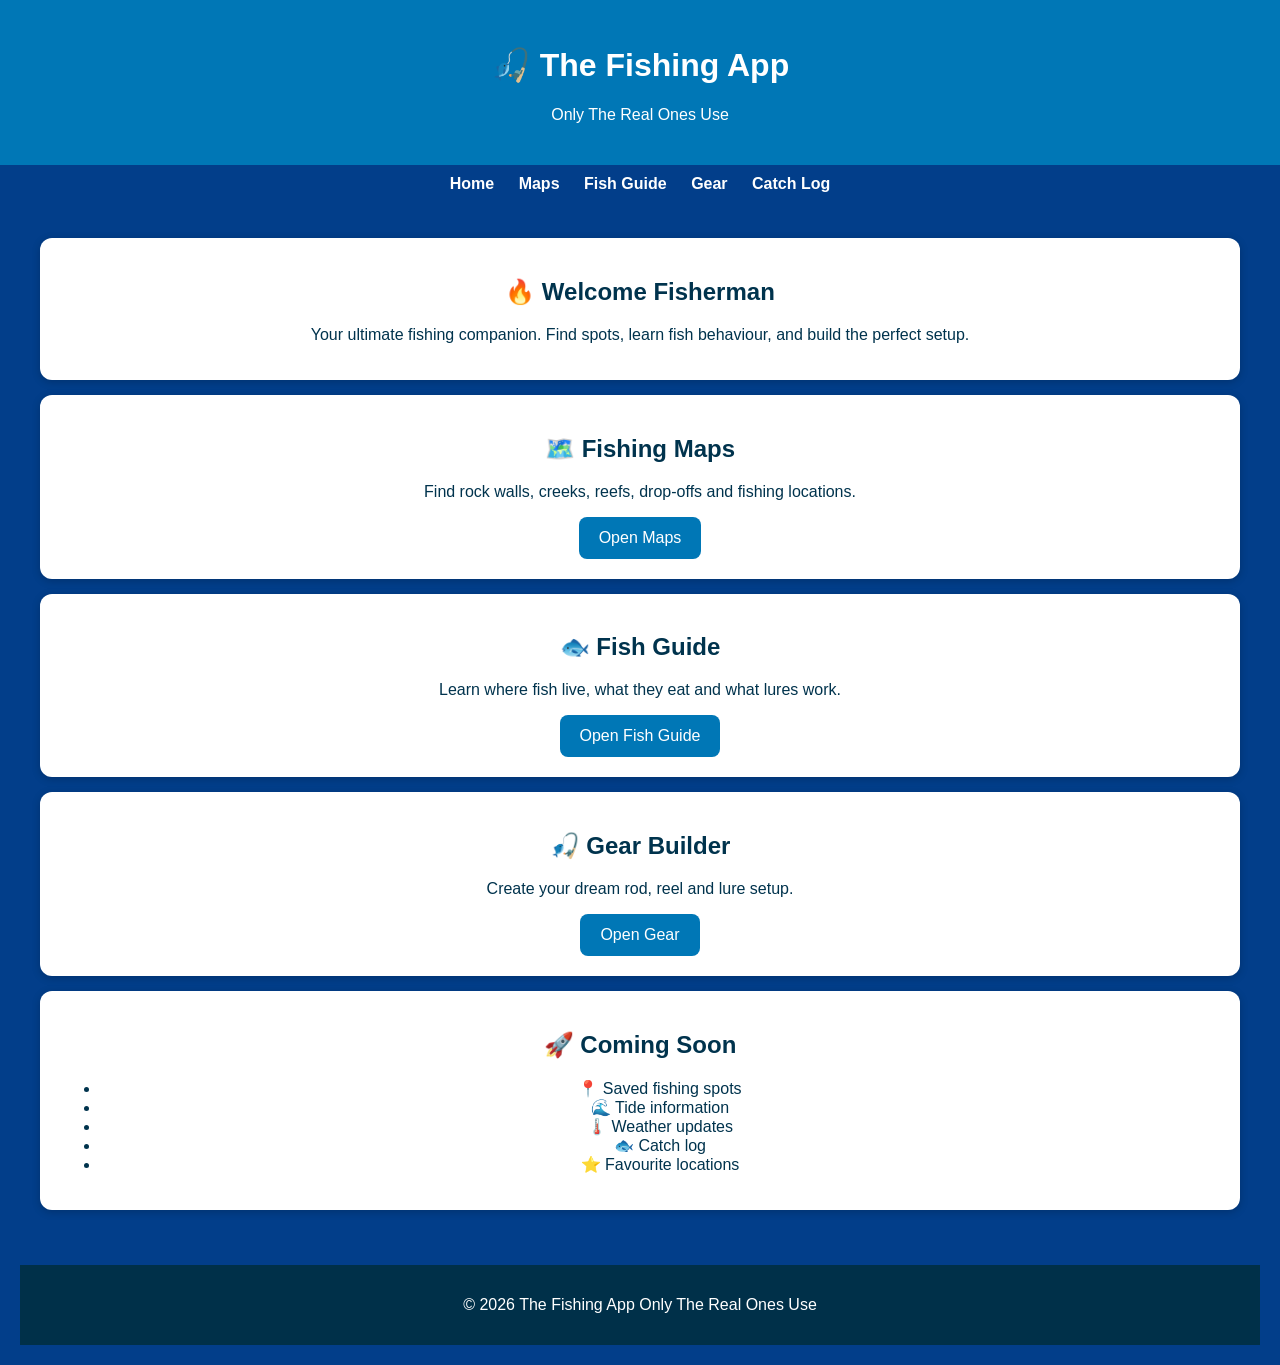
<file: index.html>
<!DOCTYPE html>
<html lang="en">

<head>
  <meta charset="UTF-8">
  <meta name="viewport" content="width=device-width, initial-scale=1.0">

  <title>The Fishing App Only The Real Ones Use</title>

  <link rel="stylesheet" href="style.css">
</head>

<body>

<header>
  <h1>🎣 The Fishing App</h1>
  <p>Only The Real Ones Use</p>
</header>


<nav>
  <a href="index.html">Home</a>
  <a href="maps.html">Maps</a>
  <a href="fishing-guide.html">Fish Guide</a>
  <a href="gear.html">Gear</a>
<a href="catch-log.html">Catch Log</a>
<nav>

<section>

<div class="card">

<h2>🔥 Welcome Fisherman</h2>

<p>
Your ultimate fishing companion.
Find spots, learn fish behaviour,
and build the perfect setup.
</p>

</div>


<div class="card">

<h2>🗺️ Fishing Maps</h2>

<p>
Find rock walls, creeks, reefs,
drop-offs and fishing locations.
</p>

<a href="maps.html">
<button>
Open Maps
</button>
</a>

</div>


<div class="card">

<h2>🐟 Fish Guide</h2>

<p>
Learn where fish live,
what they eat and what lures work.
</p>

<a href="fishing-guide.html">
<button>
Open Fish Guide
</button>
</a>

</div>


<div class="card">

<h2>🎣 Gear Builder</h2>

<p>
Create your dream rod, reel and lure setup.
</p>

<a href="gear.html">
<button>
Open Gear
</button>
</a>

</div>


<div class="card">

<h2>🚀 Coming Soon</h2>

<ul>
<li>📍 Saved fishing spots</li>
<li>🌊 Tide information</li>
<li>🌡️ Weather updates</li>
<li>🐟 Catch log</li>
<li>⭐ Favourite locations</li>
</ul>

</div>


</section>


<footer>

<p>
© 2026 The Fishing App Only The Real Ones Use
</p>

</footer>


<script src="script.js"></script>

</body>

</html>
</file>
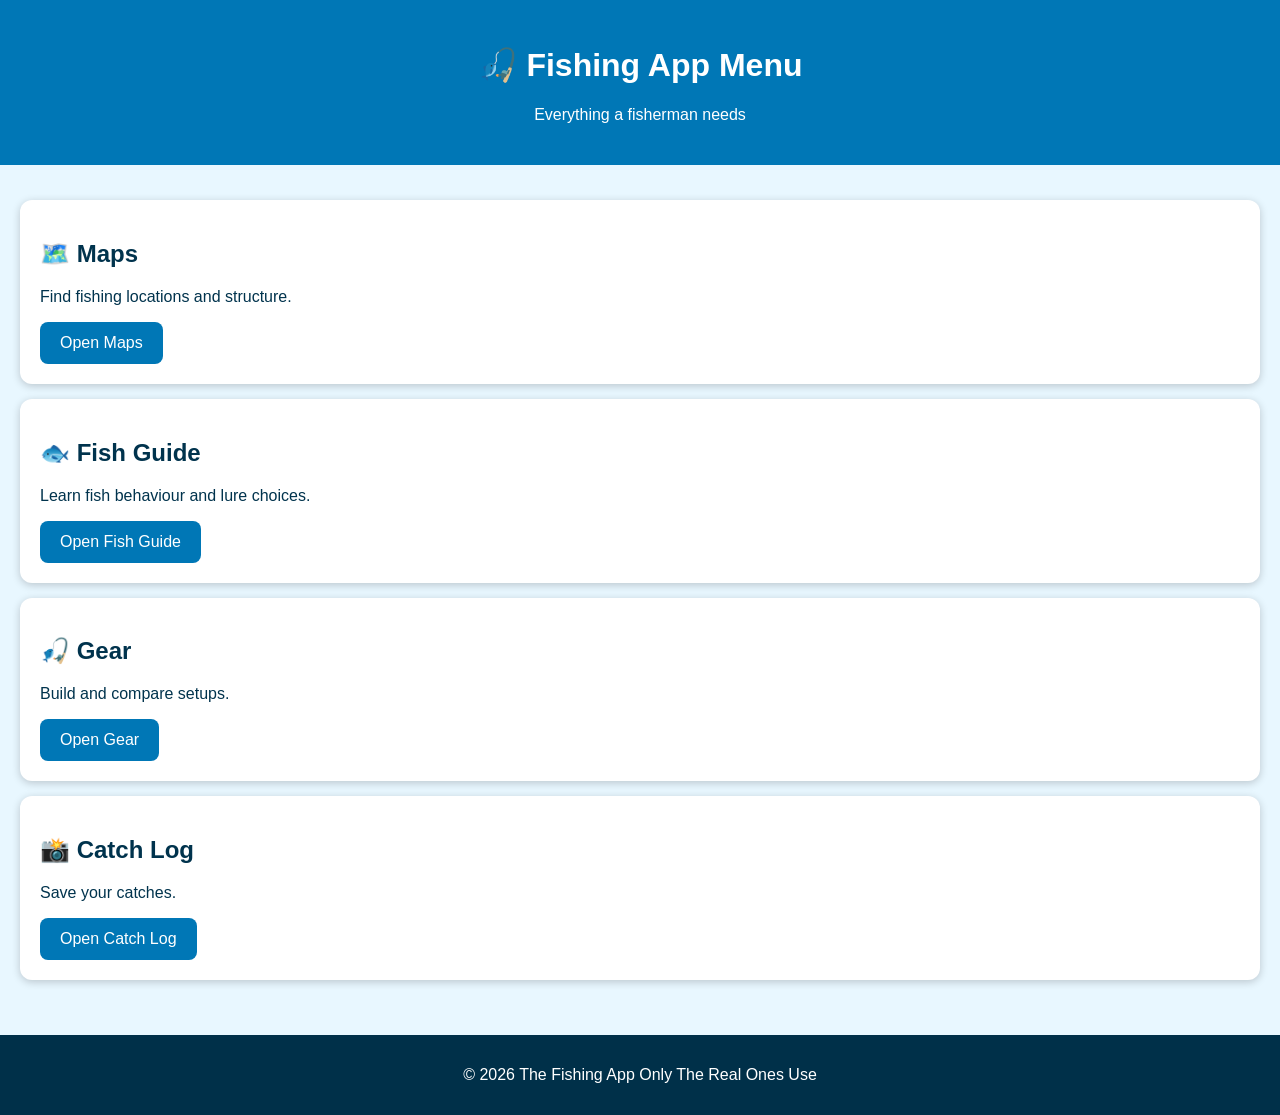
<file: app-menu.html>
<!DOCTYPE html>
<html lang="en">

<head>

<meta charset="UTF-8">
<meta name="viewport" content="width=device-width, initial-scale=1.0">

<title>Fishing App Menu</title>

<link rel="stylesheet" href="style.css">

</head>


<body>


<header>

<h1>🎣 Fishing App Menu</h1>

<p>Everything a fisherman needs</p>

</header>



<section>


<div class="card">

<h2>🗺️ Maps</h2>

<p>
Find fishing locations and structure.
</p>

<a href="maps.html">
<button>Open Maps</button>
</a>

</div>



<div class="card">

<h2>🐟 Fish Guide</h2>

<p>
Learn fish behaviour and lure choices.
</p>

<a href="fishing-guide.html">
<button>Open Fish Guide</button>
</a>

</div>



<div class="card">

<h2>🎣 Gear</h2>

<p>
Build and compare setups.
</p>

<a href="gear.html">
<button>Open Gear</button>
</a>

</div>



<div class="card">

<h2>📸 Catch Log</h2>

<p>
Save your catches.
</p>

<a href="catch-log.html">
<button>Open Catch Log</button>
</a>

</div>


</section>



<footer>

<p>
© 2026 The Fishing App Only The Real Ones Use
</p>

</footer>


</body>

</html>
</file>
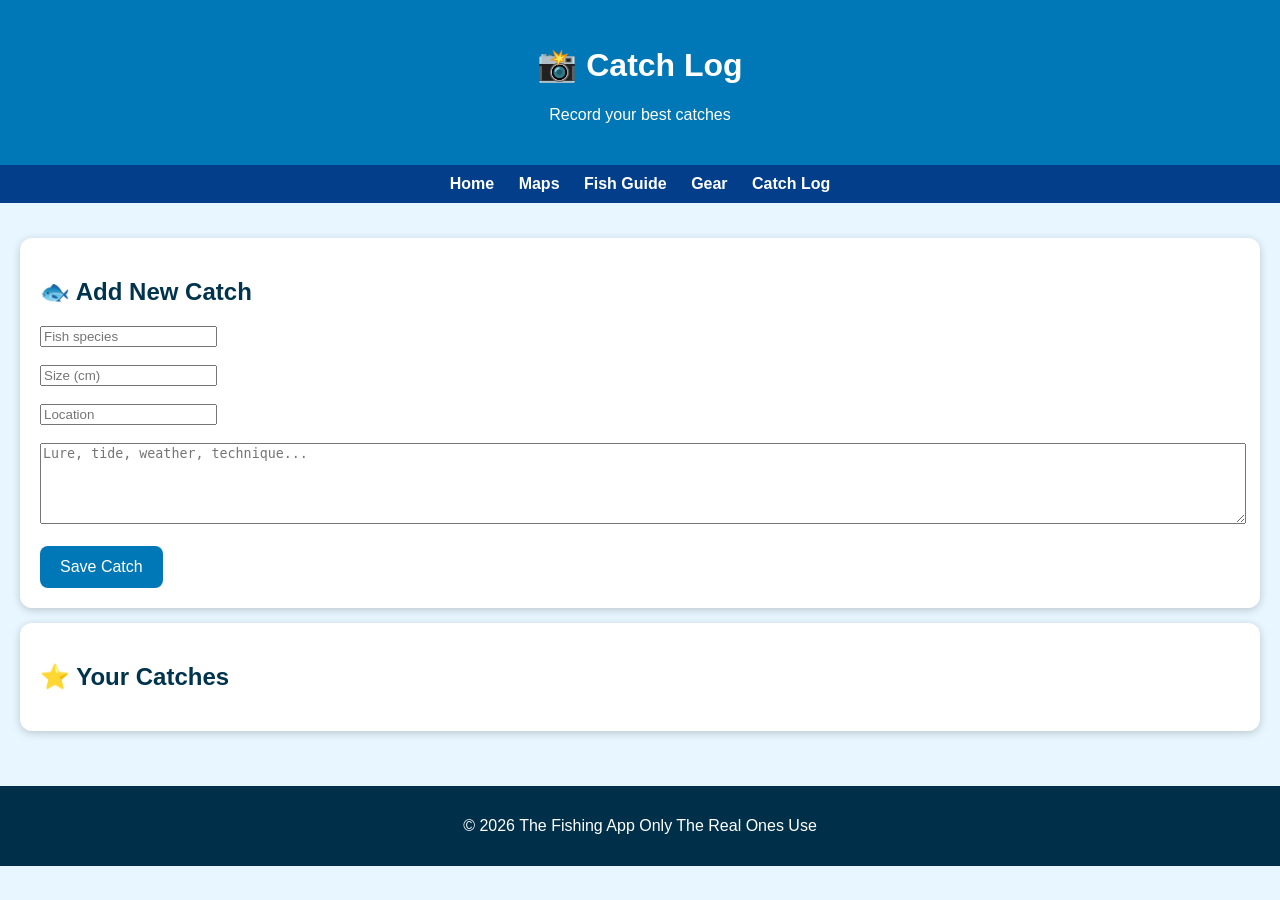
<file: catch-log.html>
<!DOCTYPE html>
<html lang="en">

<head>
  <meta charset="UTF-8">
  <meta name="viewport" content="width=device-width, initial-scale=1.0">

  <title>Catch Log - The Fishing App Only The Real Ones Use</title>

  <link rel="stylesheet" href="style.css">
</head>

<body>

<header>
  <h1>📸 Catch Log</h1>
  <p>Record your best catches</p>
</header>


<nav>
  <a href="index.html">Home</a>
  <a href="maps.html">Maps</a>
  <a href="fishing-guide.html">Fish Guide</a>
  <a href="gear.html">Gear</a>
  <a href="catch-log.html">Catch Log</a>
</nav>


<section>

<div class="card">

<h2>🐟 Add New Catch</h2>

<input id="fishName" placeholder="Fish species">

<br><br>

<input id="fishSize" placeholder="Size (cm)">

<br><br>

<input id="fishLocation" placeholder="Location">

<br><br>

<textarea id="fishNotes"
placeholder="Lure, tide, weather, technique..."
rows="5"
style="width:100%;">
</textarea>

<br><br>

<button onclick="saveCatch()">
Save Catch
</button>

</div>


<div class="card">

<h2>⭐ Your Catches</h2>

<div id="catchList">
Loading catches...
</div>

</div>


</section>


<footer>
<p>
© 2026 The Fishing App Only The Real Ones Use
</p>
</footer>


<script src="script.js"></script>

</body>

</html>
</file>
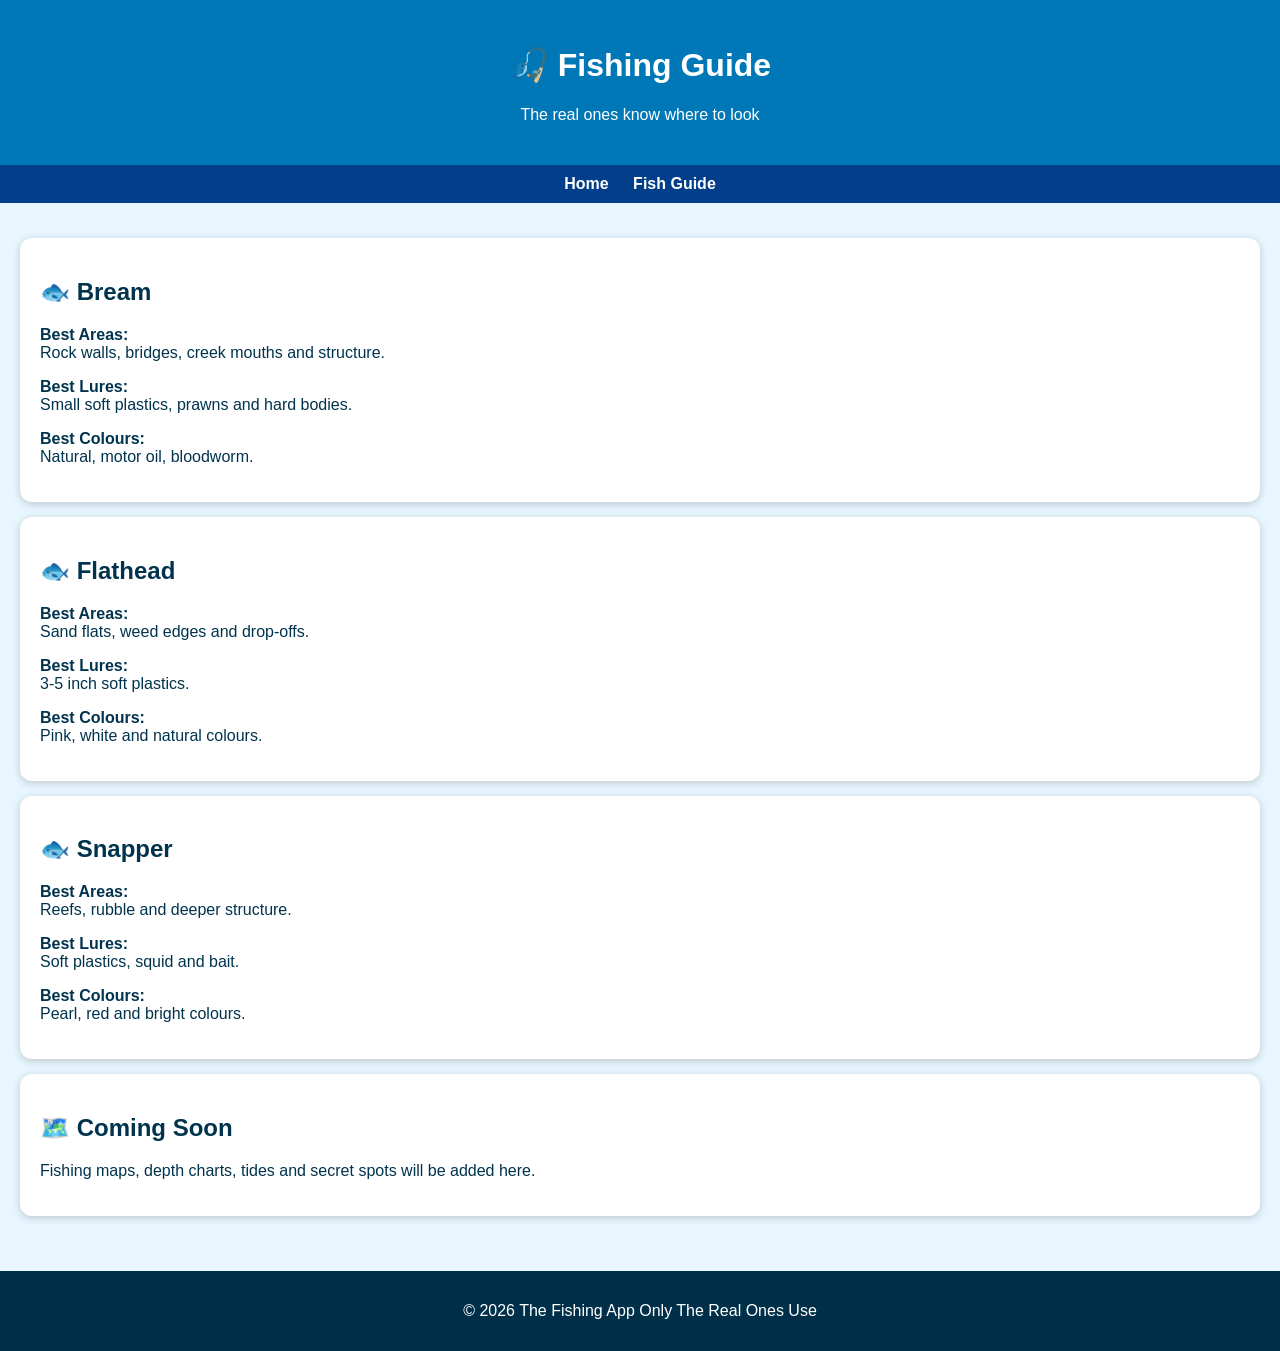
<file: fishing-guide.html>
<!DOCTYPE html>
<html lang="en">

<head>
  <meta charset="UTF-8">
  <meta name="viewport" content="width=device-width, initial-scale=1.0">

  <title>Fishing Guide - The Fishing App Only The Real Ones Use</title>

  <link rel="stylesheet" href="style.css">
</head>

<body>

<header>
  <h1>🎣 Fishing Guide</h1>
  <p>The real ones know where to look</p>
</header>


<nav>
  <a href="index.html">Home</a>
  <a href="fishing-guide.html">Fish Guide</a>
</nav>


<section>

<div class="card">
<h2>🐟 Bream</h2>

<p>
<strong>Best Areas:</strong><br>
Rock walls, bridges, creek mouths and structure.
</p>

<p>
<strong>Best Lures:</strong><br>
Small soft plastics, prawns and hard bodies.
</p>

<p>
<strong>Best Colours:</strong><br>
Natural, motor oil, bloodworm.
</p>

</div>



<div class="card">

<h2>🐟 Flathead</h2>

<p>
<strong>Best Areas:</strong><br>
Sand flats, weed edges and drop-offs.
</p>

<p>
<strong>Best Lures:</strong><br>
3-5 inch soft plastics.
</p>

<p>
<strong>Best Colours:</strong><br>
Pink, white and natural colours.
</p>

</div>



<div class="card">

<h2>🐟 Snapper</h2>

<p>
<strong>Best Areas:</strong><br>
Reefs, rubble and deeper structure.
</p>

<p>
<strong>Best Lures:</strong><br>
Soft plastics, squid and bait.
</p>

<p>
<strong>Best Colours:</strong><br>
Pearl, red and bright colours.
</p>

</div>



<div class="card">

<h2>🗺️ Coming Soon</h2>

<p>
Fishing maps, depth charts, tides and secret spots will be added here.
</p>

</div>


</section>


<footer>

<p>
© 2026 The Fishing App Only The Real Ones Use
</p>

</footer>


</body>

</html>
</file>
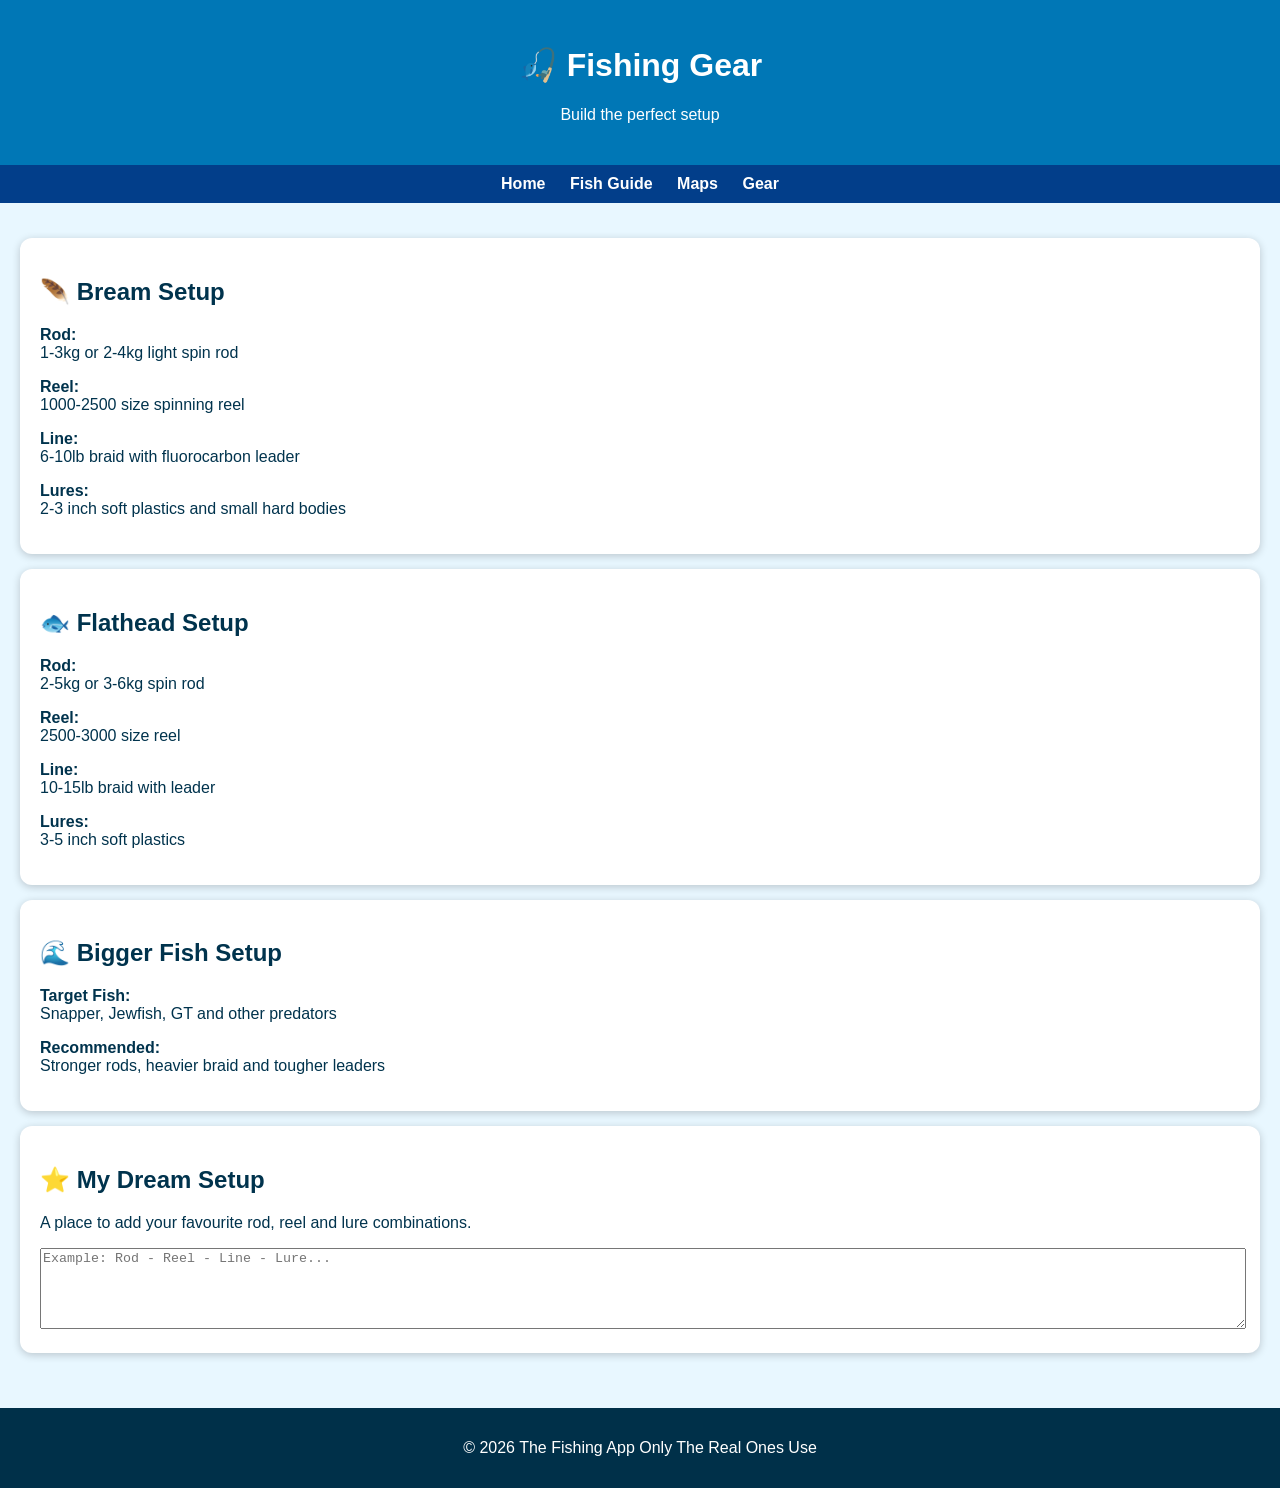
<file: gear.html>
<!DOCTYPE html>
<html lang="en">

<head>
  <meta charset="UTF-8">
  <meta name="viewport" content="width=device-width, initial-scale=1.0">

  <title>Fishing Gear - The Fishing App Only The Real Ones Use</title>

  <link rel="stylesheet" href="style.css">
</head>

<body>

<header>
  <h1>🎣 Fishing Gear</h1>
  <p>Build the perfect setup</p>
</header>


<nav>
  <a href="index.html">Home</a>
  <a href="fishing-guide.html">Fish Guide</a>
  <a href="maps.html">Maps</a>
  <a href="gear.html">Gear</a>
</nav>


<section>

<div class="card">

<h2>🪶 Bream Setup</h2>

<p>
<strong>Rod:</strong><br>
1-3kg or 2-4kg light spin rod
</p>

<p>
<strong>Reel:</strong><br>
1000-2500 size spinning reel
</p>

<p>
<strong>Line:</strong><br>
6-10lb braid with fluorocarbon leader
</p>

<p>
<strong>Lures:</strong><br>
2-3 inch soft plastics and small hard bodies
</p>

</div>


<div class="card">

<h2>🐟 Flathead Setup</h2>

<p>
<strong>Rod:</strong><br>
2-5kg or 3-6kg spin rod
</p>

<p>
<strong>Reel:</strong><br>
2500-3000 size reel
</p>

<p>
<strong>Line:</strong><br>
10-15lb braid with leader
</p>

<p>
<strong>Lures:</strong><br>
3-5 inch soft plastics
</p>

</div>


<div class="card">

<h2>🌊 Bigger Fish Setup</h2>

<p>
<strong>Target Fish:</strong><br>
Snapper, Jewfish, GT and other predators
</p>

<p>
<strong>Recommended:</strong><br>
Stronger rods, heavier braid and tougher leaders
</p>

</div>


<div class="card">

<h2>⭐ My Dream Setup</h2>

<p>
A place to add your favourite rod, reel and lure combinations.
</p>

<textarea
placeholder="Example: Rod - Reel - Line - Lure..."
rows="5"
style="width:100%;">
</textarea>

</div>


</section>


<footer>

<p>
© 2026 The Fishing App Only The Real Ones Use
</p>

</footer>


</body>

</html>
</file>
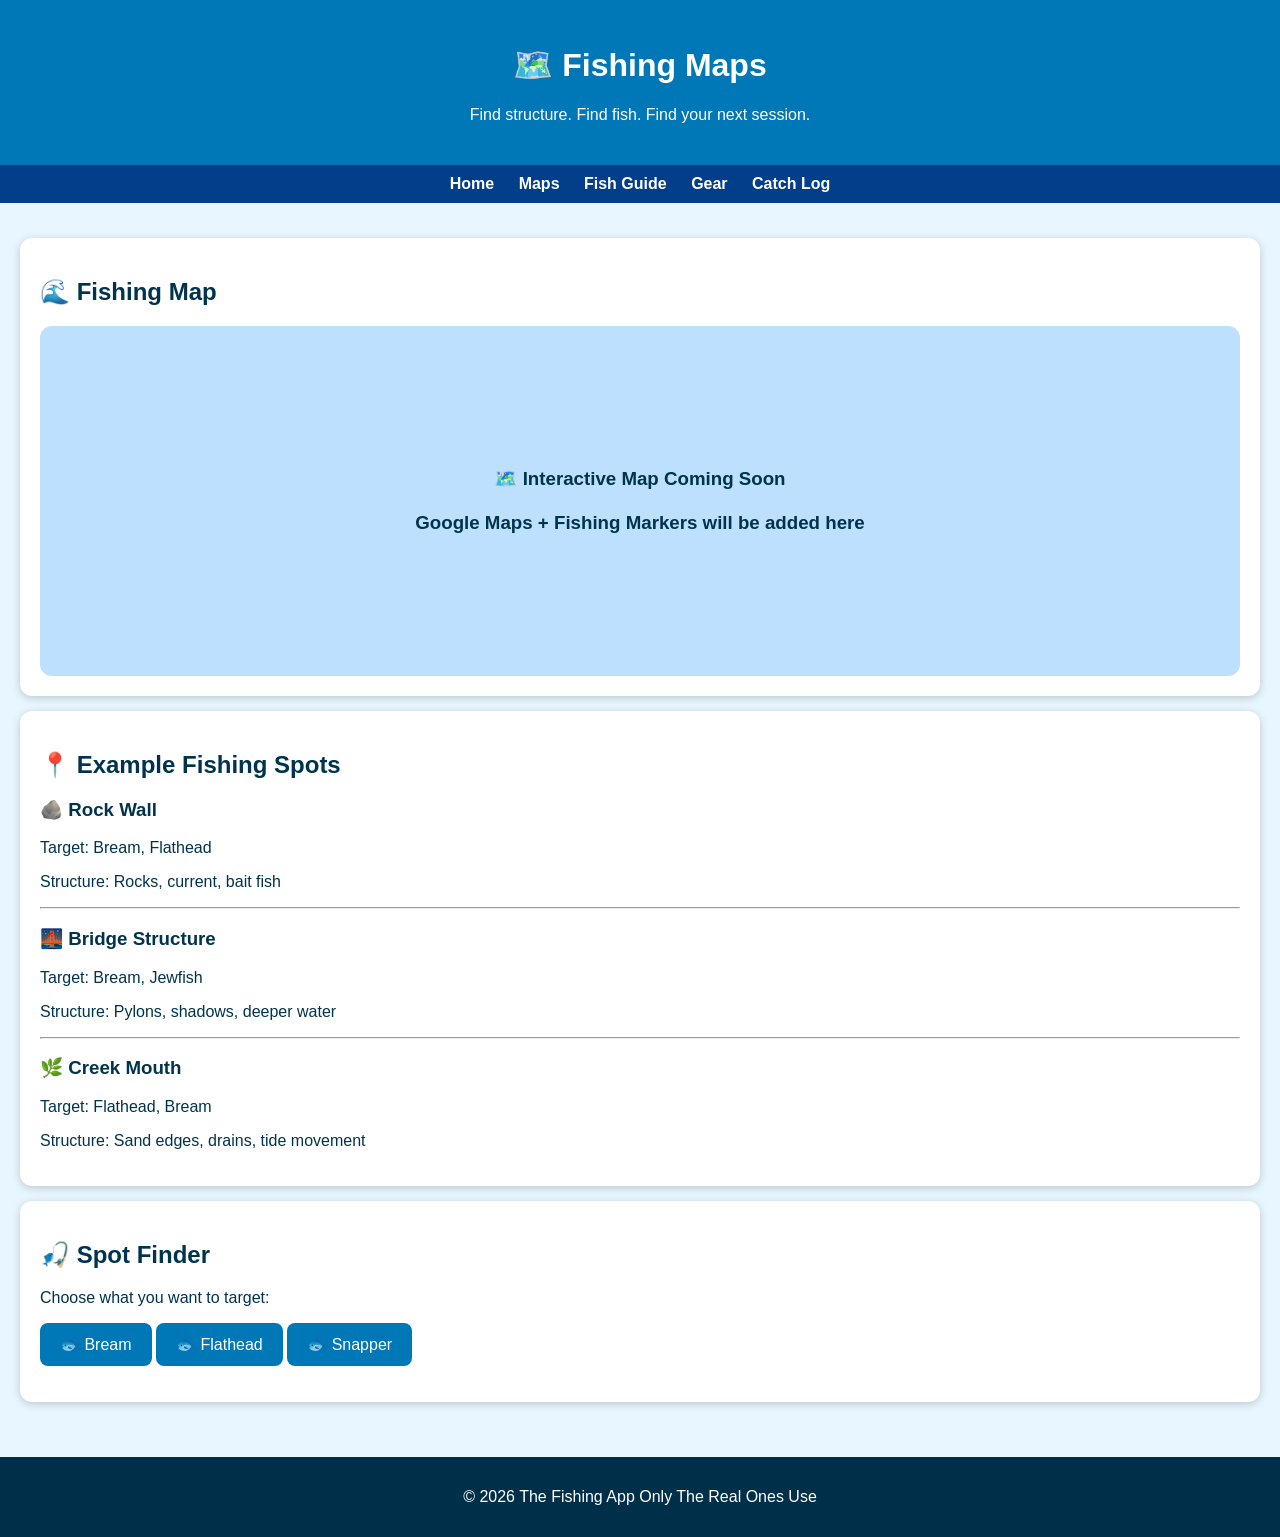
<file: maps.html>
<!DOCTYPE html>
<html lang="en">

<head>

<meta charset="UTF-8">
<meta name="viewport" content="width=device-width, initial-scale=1.0">

<title>Fishing Maps - The Fishing App Only The Real Ones Use</title>

<link rel="stylesheet" href="style.css">

</head>


<body>


<header>

<h1>🗺️ Fishing Maps</h1>

<p>
Find structure. Find fish. Find your next session.
</p>

</header>



<nav>

<a href="index.html">Home</a>
<a href="maps.html">Maps</a>
<a href="fishing-guide.html">Fish Guide</a>
<a href="gear.html">Gear</a>
<a href="catch-log.html">Catch Log</a>

</nav>




<section>


<div class="card">

<h2>🌊 Fishing Map</h2>

<div style="
height:350px;
background:#bde0fe;
border-radius:12px;
display:flex;
align-items:center;
justify-content:center;
text-align:center;
">

<h3>
🗺️ Interactive Map Coming Soon
<br><br>
Google Maps + Fishing Markers will be added here
</h3>

</div>

</div>




<div class="card">

<h2>📍 Example Fishing Spots</h2>


<h3>🪨 Rock Wall</h3>

<p>
Target:
Bream, Flathead
</p>

<p>
Structure:
Rocks, current, bait fish
</p>



<hr>


<h3>🌉 Bridge Structure</h3>

<p>
Target:
Bream, Jewfish
</p>

<p>
Structure:
Pylons, shadows, deeper water
</p>



<hr>


<h3>🌿 Creek Mouth</h3>

<p>
Target:
Flathead, Bream
</p>

<p>
Structure:
Sand edges, drains, tide movement
</p>


</div>





<div class="card">


<h2>🎣 Spot Finder</h2>


<p>
Choose what you want to target:
</p>


<button onclick="findFish('Bream')">
🐟 Bream
</button>


<button onclick="findFish('Flathead')">
🐟 Flathead
</button>


<button onclick="findFish('Snapper')">
🐟 Snapper
</button>


<p id="spotResult"></p>


</div>



</section>




<footer>

<p>
© 2026 The Fishing App Only The Real Ones Use
</p>

</footer>




<script>


function findFish(fish){


let result = document.getElementById("spotResult");


if(fish === "Bream"){

result.innerHTML =
"🪨 Try rock walls, bridges and structure with small soft plastics.";

}


if(fish === "Flathead"){

result.innerHTML =
"🌊 Try sand flats, drop-offs and weed edges.";

}


if(fish === "Snapper"){

result.innerHTML =
"🐟 Try reefs, rubble and deeper water.";

}


}


</script>



</body>

</html>
</file>
<file: style.css>
body {
  font-family: Arial, sans-serif;
  margin: 0;
  background: #e8f7ff;
  color: #00334d;
}

header {
  background: #0077b6;
  color: white;
  padding: 25px;
  text-align: center;
}

nav {
  background: #023e8a;
  padding: 10px;
  text-align: center;
}

nav a {
  color: white;
  margin: 10px;
  text-decoration: none;
  font-weight: bold;
}

nav a:hover {
  text-decoration: underline;
}

section {
  padding: 20px;
}

.card {
  background: white;
  padding: 20px;
  margin: 15px 0;
  border-radius: 12px;
  box-shadow: 0 2px 8px rgba(0,0,0,0.2);
}

button {
  background: #0077b6;
  color: white;
  border: none;
  padding: 12px 20px;
  border-radius: 8px;
  cursor: pointer;
  font-size: 16px;
}

button:hover {
  background: #023e8a;
}

footer {
  background: #003049;
  color: white;
  text-align: center;
  padding: 15px;
  margin-top: 20px;
}
</file>
